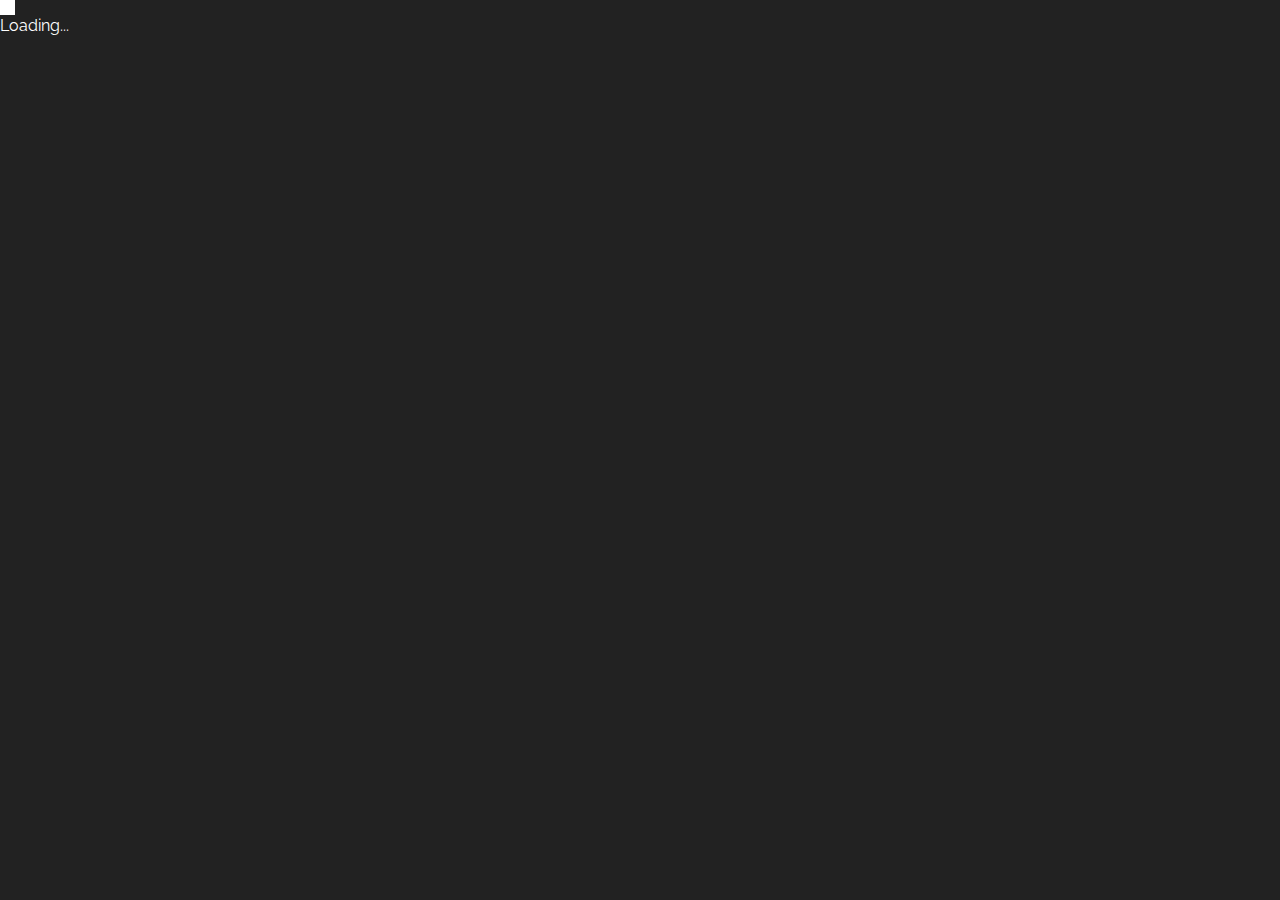
<file: index.html>
<!DOCTYPE html>
<html lang="en">

<head>
    <meta charset="UTF-8">
    <title>Kolade Adelaiye</title>
    <link rel="stylesheet" href="./style.css">

</head>

<body>
    <!-- partial:index.partial.html -->
    <div class="flex-container">
        <div class="spinner">
            <p>
                <div class="cube1"></div>
                <div class="cube2"></div>
                Loading...
            </p>
        </div>
        <div class="flex-slide home">
            <div class="flex-title flex-title-home">ABOUT</div>
            <div class="flex-about flex-about-home">
                <p>I have worked in differrent areas of IT over the last 15 years and I have grown keen interest in cloud-based Systems. 
                    I developed creative thinking, and effectively managed high-pressure situations. These experiences have honed my ability 
                    to collaborate with team members, communicate effectively, and approach problem-solving in an organized and logical manner.
                    
                    <br><br> I possess the expertise to deploy and maintain applications, and I excel at conveying information clearly. 
                    As a team player, I actively contribute to collective goals and exhibit excellent communication skills. 
                    I am always eager to learn, grow, and enhance my abilities in an environment that values teamwork, trust, and personal development. 

                    <br>I have profesional grade knowledge of multimedia technologies especially in video production and photograph. 
                    
                    <br>I play musical instruments with special interest in  blues and jazz whenever I'm not engrossed in coding or configuring servers.

                </p>
            </div>
        </div>
        <div class="flex-slide about">
            <div class="flex-title">SKILLS</div>
            <div class="flex-about">
                <h2>SKILLS</h2>
                <ul>
                    <li>Critical thinking & Problem solving</li>
                    <li>Attention to detail</li>
                    <li>Communication</li>
                    <li>Creativity</li>
                    <li>Team management & Project management</li>
                </ul>


                <h2>TECH STACK</h2>
                <ul>
                    <li>HTML, CSS, JavaScript </li>
                    <li>Python, PHP</li>
                    <li>SQL</li>
                    <li>Git, GitHub </li>
                    <li>Linux Server</li>
                    <li>Metasploit, BurpSuite </li>
                    <li>AWS, Digital Ocean, Linode </li>
                    <li>Linux VMs & Containers </li>
                    <li>Cisco CLI </li>
                    <li>Microsoft Office Suite</li>
                    <li>Adobe Suite</li>
                </ul>



            </div>
        </div>
        <div class="flex-slide work">
            <div class="flex-title">PROJECTS</div>
            <div class="flex-about">
                <p>Listing relevant snippets of work:</p>
                <ul>

                    <li><a href="./projects/random-scripture/index.html">Random Scripture</a></li>
                    <li><a href="./projects/piano/index.html">Piano</a></li>
                </ul>
            </div>
        </div>
        <div class="flex-slide contact">
            <div class="flex-title">CONTACT</div>
            <div class="flex-about">
                <h2>CONTACT ME</h2>
                <p><a href="mailto:adelaiyekolade@yahoo.com">adelaiyekolade@yahoo.com</a></p>
                <br>
                <h2>ON OTHER PLATFORMS</h2>
                <a href="https://github.com/cholards">My GitHub</a> <br>
                <a href="https://www.linkedin.com/in/koladeadelaiye/">My LinkedIn</a><br>
                <a href="https://www.hyperiondev.com/portfolio/152902/">My HyperionDev Profile</a><br>
                <!--     <form class="contact-form">
                    <p>Email <input type="text" name="email"></p>
                    <p>Comment <textarea type="text" name="comment" row="5"></textarea></p>
                    <p><input type="submit" name="email" value="Send Message"></p>
                </form> -->

            </div>
        </div>
    </div>
    <!-- partial -->
    <script src='https://cdnjs.cloudflare.com/ajax/libs/jquery/3.1.1/jquery.min.js'></script>
    <script src='https://s3-us-west-2.amazonaws.com/s.cdpn.io/769286/jquery.waitforimages.min.js'></script>
    <script src="./script.js"></script>

</body>

</html>
</file>
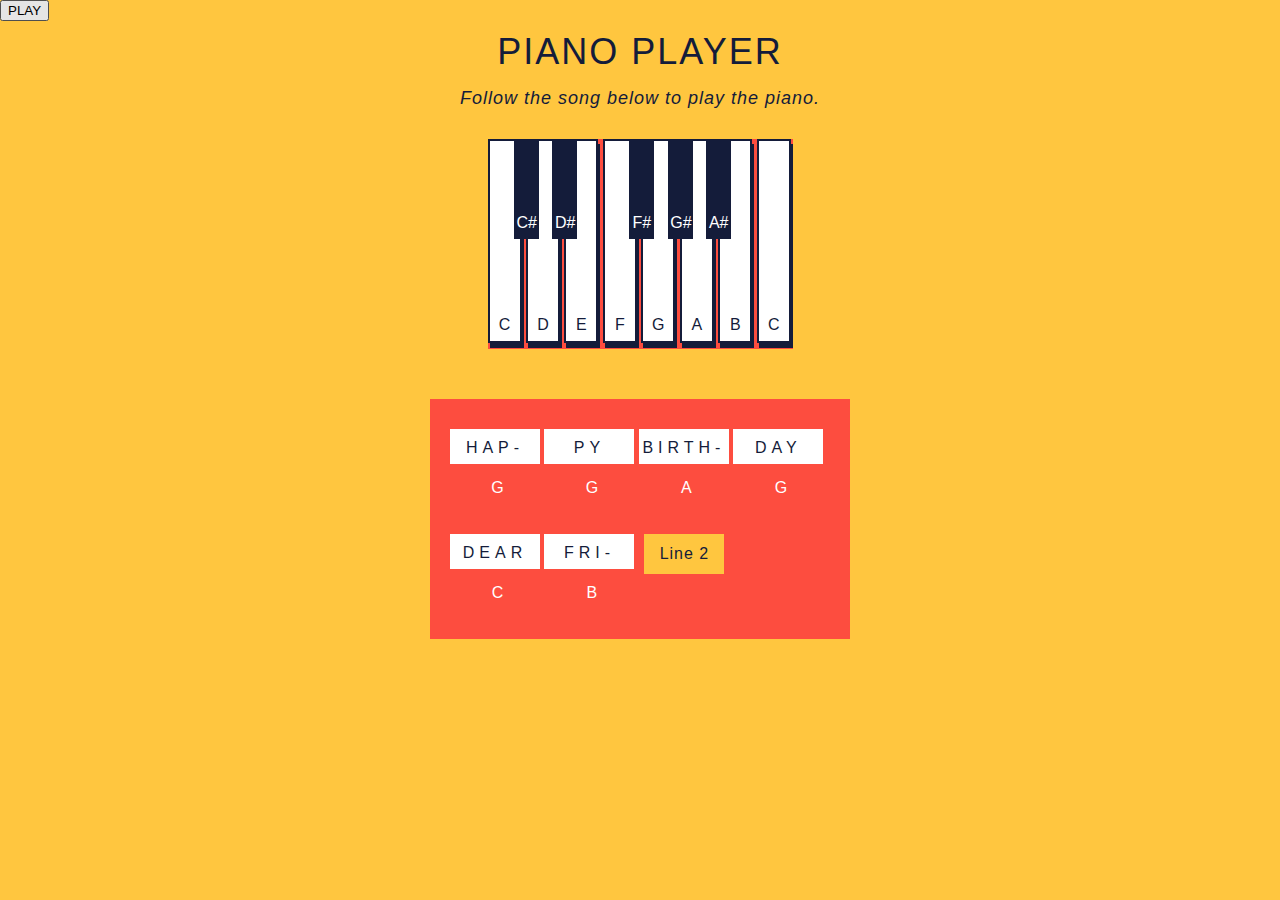
<file: piano/index.html>
<!DOCTYPE html>
<html lang="en">

<head>
    <meta charset="UTF-8">
    <link rel="stylesheet" href="style.css">
</head>

<body>
    <audio id="key01" src="./notes/key01.mp3"></audio>
    <input type="button" value="PLAY" onmousedown="play()" onmouseup="stop()">

    <p class='title'>Piano Player</p>
    <p id='demo'>Follow the song below to play the piano.</p>
    <section class="piano">
        <section id='c-key' class="key">
            <section class='keynote'>C</section>
        </section>
        <section id='c-sharp-key' class="black-key">
            <section class='black-keynote'>C#</section>
        </section>
        <section id='d-key' class="key">
            <section class='keynote'>D</section>
        </section>
        <section id='d-sharp-key' class="black-key">
            <section class='black-keynote'>D#</section>
        </section>
        <section id='e-key' class="key">
            <section class='keynote'>E</section>
        </section>
        <section id='f-key' class="key">
            <section class='keynote'>F</section>
        </section>
        <section id='f-sharp-key' class="black-key">
            <section class='black-keynote'>F#</section>
        </section>
        <section id='g-key' class="key">
            <section class='keynote'>G</section>
        </section>
        <section id='g-sharp-key' class="black-key">
            <section class='black-keynote'>G#</section>
        </section>
        <section id='a-key' class="key">
            <section class='keynote'>A</section>
        </section>
        <section id='a-sharp-key' class="black-key">
            <section class='black-keynote'>A#</section>
        </section>
        <section id='b-key' class="key">
            <section class='keynote'>B</section>
        </section>
        <section id='high-c-key' class="key">
            <div class='keynote'>C</div>
        </section>
    </section>

    <section id='lyrics'>
        <section id='column-one'>
            <section id="word-one">HAP-</section>
            <section id="letter-note-one">G</section>
        </section>
        <section id='column-two'>
            <section id="word-two">PY</section>
            <section id="letter-note-two">G</section>
        </section>
        <section id='column-three'>
            <section id="word-three">BIRTH-</section>
            <section id="letter-note-three">A</section>
        </section>
        <section id='column-four'>
            <section id="word-four">DAY</section>
            <section id="letter-note-four">G</section>
        </section>
        <section id='column-five'>
            <section id="word-five">TO</section>
            <section id="letter-note-five">C</section>
        </section>
        <section id='column-six'>
            <section id="word-six">YOU</section>
            <section id="letter-note-six">B</section>
        </section>
        <section id='column-optional' class='column-optional'>
            <section id="word-optional">END</section>
            <section id="letter-note-optional">A</section>
        </section>

        <button id="first-next-line">Line 2</button>
        <button id="second-next-line">Line 3</button>
        <button id="third-next-line">Line 4</button>
        <button id="fourth-next-line">Reset</button>
    </section>

    <script src="main.js"></script>

</body>

</html>
</file>
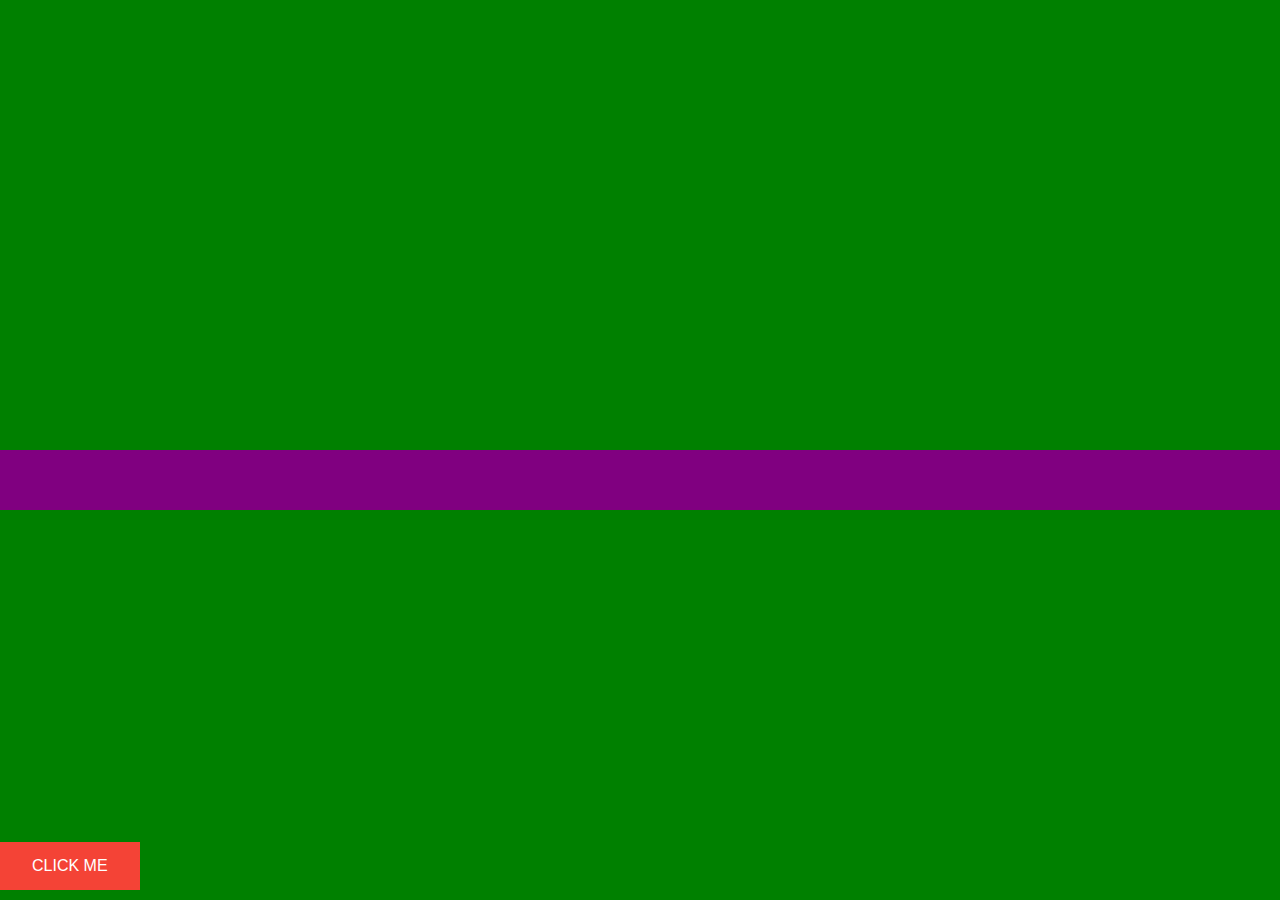
<file: projects/random-scripture/index.html>
<!doctype html>

<html lang="en">

<head>
    <meta charset="utf-8">
    <meta name="viewport" content="width=device-width, initial-scale=1">

    <title>RANDON SCRIPTURE ON CHROMA</title>
    <link rel="stylesheet" href="style.css">

</head>

<body>
    <div id="cover" style="background-color:red">



        <div id="display">


        </div>




    </div>
    <button id="runButton">CLICK ME</button>
    <script src="./main.js" type="module"></script>
</body>


</html>
</file>
<file: style.css>
@import url("https://fonts.googleapis.com/css?family=Raleway");
body {
    margin: 0;
    padding: 0;
    font-family: "Raleway", sans-serif;
}

a {
    color: #fcbdbd;
}

.flex-container {
    position: absolute;
    height: 100vh;
    width: 100%;
    display: -webkit-flex;
    /* Safari */
    display: flex;
    overflow: hidden;
}

@media screen and (max-width: 768px) {
    .flex-container {
        flex-direction: column;
    }
}

.flex-title {
    color: #f1f1f1;
    position: relative;
    font-size: 3vw;
    margin: auto;
    text-align: center;
    transform: rotate(90deg);
    top: 25%;
    -webkit-transition: all 500ms ease;
    -moz-transition: all 500ms ease;
    -ms-transition: all 500ms ease;
    -o-transition: all 500ms ease;
    transition: all 500ms ease;
}

@media screen and (max-width: 768px) {
    .flex-title {
        transform: rotate(0deg) !important;
    }
}

.flex-about {
    opacity: 0;
    color: #f1f1f1;
    position: relative;
    width: 70%;
    font-size: 1vw;
    padding: 5%;
    top: 20%;
    border: 2px solid #f1f1f1;
    border-radius: 10px;
    line-height: 2.0;
    margin: auto;
    text-align: left;
    transform: rotate(0deg);
    -webkit-transition: all 500ms ease;
    -moz-transition: all 500ms ease;
    -ms-transition: all 500ms ease;
    -o-transition: all 500ms ease;
    transition: all 500ms ease;
}

@media screen and (max-width: 768px) {
    .flex-about {
        padding: 0%;
        border: 0px solid #f1f1f1;
    }
}

.flex-slide {
    -webkit-flex: 1;
    /* Safari 6.1+ */
    -ms-flex: 1;
    /* IE 10 */
    flex: 1;
    cursor: pointer;
    -webkit-transition: all 500ms ease;
    -moz-transition: all 500ms ease;
    -ms-transition: all 500ms ease;
    -o-transition: all 500ms ease;
    transition: all 500ms ease;
}

@media screen and (max-width: 768px) {
    .flex-slide {
        overflow: auto;
        overflow-x: hidden;
    }
}

@media screen and (max-width: 768px) {
    .flex-slide p {
        font-size: 2em;
    }
}

@media screen and (max-width: 768px) {
    .flex-slide ul li {
        font-size: 2em;
    }
}

.flex-slide:hover {
    -webkit-flex-grow: 3;
    flex-grow: 3;
}

.home {
    height: 100vh;
    background: linear-gradient(rgba(0, 0, 0, 0.5), rgba(0, 0, 0, 0.5)), url(./images/home_bg1.jpg);
    background-size: cover;
    background-position: center center;
    background-attachment: fixed;
}

@media screen and (min-width: 768px) {
    .home {
        animation: aboutFlexSlide 3s 1;
        animation-delay: 0s;
    }
}

@keyframes aboutFlexSlide {
    0% {
        -webkit-flex-grow: 1;
        flex-grow: 1;
    }
    50% {
        -webkit-flex-grow: 3;
        flex-grow: 3;
    }
    100% {
        -webkit-flex-grow: 1;
        flex-grow: 1;
    }
}

@media screen and (min-width: 768px) {
    .flex-title-home {
        transform: rotate(90deg);
        top: 25%;
        animation: aboutFlexSlide 3s 1;
        animation-delay: 0s;
    }
}

@keyframes homeFlextitle {
    0% {
        transform: rotate(90deg);
        top: 15%;
    }
    50% {
        transform: rotate(0deg);
        top: 15%;
    }
    100% {
        transform: rotate(90deg);
        top: 15%;
    }
}

.flex-about-home {
    opacity: 0;
}

@media screen and (min-width: 768px) {
    .flex-about-home {
        animation: aboutFlexSlide 3s 1;
        animation-delay: 0s;
    }
}

@keyframes flexAboutHome {
    0% {
        opacity: 0;
    }
    50% {
        opacity: 1;
    }
    100% {
        opacity: 0;
    }
}

.about {
    background: linear-gradient(rgba(0, 0, 0, 0.5), rgba(0, 0, 0, 0.5)), url(./images/home_bg2.jpg);
    background-size: cover;
    background-position: center center;
    background-attachment: fixed;
}

.contact-form {
    width: 100%;
}

input {
    width: 100%;
}

textarea {
    width: 100%;
}

.contact {
    background: linear-gradient(rgba(0, 0, 0, 0.5), rgba(0, 0, 0, 0.5)), url(./images/home_bg3.jpg);
    background-size: cover;
    background-position: center center;
    background-attachment: fixed;
}

.work {
    background: linear-gradient(rgba(0, 0, 0, 0.5), rgba(0, 0, 0, 0.5)), url(./images/home_bg4.jpg);
    background-size: cover;
    background-position: center center;
    background-attachment: fixed;
}

.spinner {
    position: fixed;
    top: 0;
    left: 0;
    background: #222;
    height: 100%;
    width: 100%;
    z-index: 11;
    margin-top: 0;
    color: #fff;
    font-size: 1em;
}

.cube1,
.cube2 {
    background-color: #fff;
    width: 15px;
    height: 15px;
    position: absolute;
    top: 0;
    left: 0;
    -webkit-animation: sk-cubemove 1.8s infinite ease-in-out;
    animation: sk-cubemove 1.8s infinite ease-in-out;
}

.cube2 {
    -webkit-animation-delay: -0.9s;
    animation-delay: -0.9s;
}

@-webkit-keyframes sk-cubemove {
    25% {
        -webkit-transform: translateX(42px) rotate(-90deg) scale(0.5);
    }
    50% {
        -webkit-transform: translateX(42px) translateY(42px) rotate(-180deg);
    }
    75% {
        -webkit-transform: translateX(0px) translateY(42px) rotate(-270deg) scale(0.5);
    }
    100% {
        -webkit-transform: rotate(-360deg);
    }
}

@keyframes sk-cubemove {
    25% {
        transform: translateX(42px) rotate(-90deg) scale(0.5);
        -webkit-transform: translateX(42px) rotate(-90deg) scale(0.5);
    }
    50% {
        transform: translateX(42px) translateY(42px) rotate(-179deg);
        -webkit-transform: translateX(42px) translateY(42px) rotate(-179deg);
    }
    50.1% {
        transform: translateX(42px) translateY(42px) rotate(-180deg);
        -webkit-transform: translateX(42px) translateY(42px) rotate(-180deg);
    }
    75% {
        transform: translateX(0px) translateY(42px) rotate(-270deg) scale(0.5);
        -webkit-transform: translateX(0px) translateY(42px) rotate(-270deg) scale(0.5);
    }
    100% {
        transform: rotate(-360deg);
        -webkit-transform: rotate(-360deg);
    }
}
</file>
<file: piano/style.css>
body {
    margin: 0;
    padding: 0;
    font-family: sans-serif;
    background: #ffc63f;
}

.title {
    font-size: 36px;
    margin-top: 10px;
    margin-bottom: 0px;
    padding: 0;
    color: #141c3a;
    text-transform: uppercase;
    letter-spacing: 2px;
    text-align: center;
}

#demo {
    text-align: center;
    font-size: 18px;
    margin-top: 15px;
    color: #141c3a;
    letter-spacing: 1px;
    font-style: italic;
}

.piano {
    width: 305px;
    height: 210px;
    display: block;
    margin: 0 auto;
    background-color: #fd4d3f;
    margin-top: 30px;
}

.key {
    width: 30px;
    height: 200px;
    display: inline-block;
    border: solid #141c3a 2px;
    box-shadow: 2px 5px;
    background-color: white;
    color: #141c3a;
}

.black-key {
    width: 25px;
    height: 100px;
    display: inline-block;
    background-color: #141c3a;
    color: white;
    position: absolute;
    margin-left: -12px;
    padding: 0px;
}

.keynote {
    width: 20px;
    height: 20px;
    text-align: center;
    display: block;
    margin: 0 auto;
    margin-top: 175px;
    color: #141c3a;
}

.black-keynote {
    width: 20px;
    height: 20px;
    text-align: center;
    display: block;
    margin: 0 auto;
    margin-top: 75px;
}

#lyrics {
    width: 400px;
    height: 240px;
    display: block;
    margin: 0 auto;
    padding-left: 20px;
    margin-top: 50px;
    background-color: #fd4d3f;
}

#column-one,
#column-two,
#column-three,
#column-four,
#column-five,
#column-six,
#column-optional {
    width: 90px;
    display: inline-block;
    text-align: center;
    margin-top: 30px;
}

#column-optional {
    display: none;
}

#word-one,
#word-two,
#word-three,
#word-four,
#word-five,
#word-six,
#word-optional {
    background-color: white;
    width: 90px;
    height: 25px;
    padding-top: 10px;
    letter-spacing: 5px;
    color: #141c3a;
}

#letter-note-one,
#letter-note-two,
#letter-note-three,
#letter-note-four,
#letter-note-five,
#letter-note-six,
#letter-note-optional {
    color: white;
    width: 25px;
    height: 25px;
    margin-top: 15px;
    margin-left: 35px;
}

#first-next-line,
#second-next-line,
#third-next-line,
#fourth-next-line {
    width: 80px;
    height: 40px;
    font-size: 16px;
    position: absolute;
    margin-top: 30px;
    margin-left: 10px;
    border: none;
    background-color: #ffc63f;
    color: #141c3a;
    letter-spacing: 1px;
    cursor: pointer;
}
</file>
<file: projects/random-scripture/style.css>
@font-face {
    font-family: miama;
    src: url(fonts/miama/Miama.ttf)
}

body {
    background-color: green;
    color: #000000;
    font-family: miama;
    font-size: 300%;
    padding: 0px;
    margin: 0px;
}

#bibBook {
    font-weight: 600;
    color: #000000;
    font-size: larger;
    font-family: Cambria, Cochin, Georgia, Times, 'Times New Roman', serif;
}

#runButton {
    background-color: #f44336;
    border: none;
    color: white;
    padding: 15px 32px;
    text-align: center;
    text-decoration: none;
    display: inline-block;
    font-size: 16px;
    position: absolute;
    bottom: 10px;
}

#cover {
    position: absolute;
    width: 100%;
    padding: 30px;
    margin: 0px;
}
</file>
